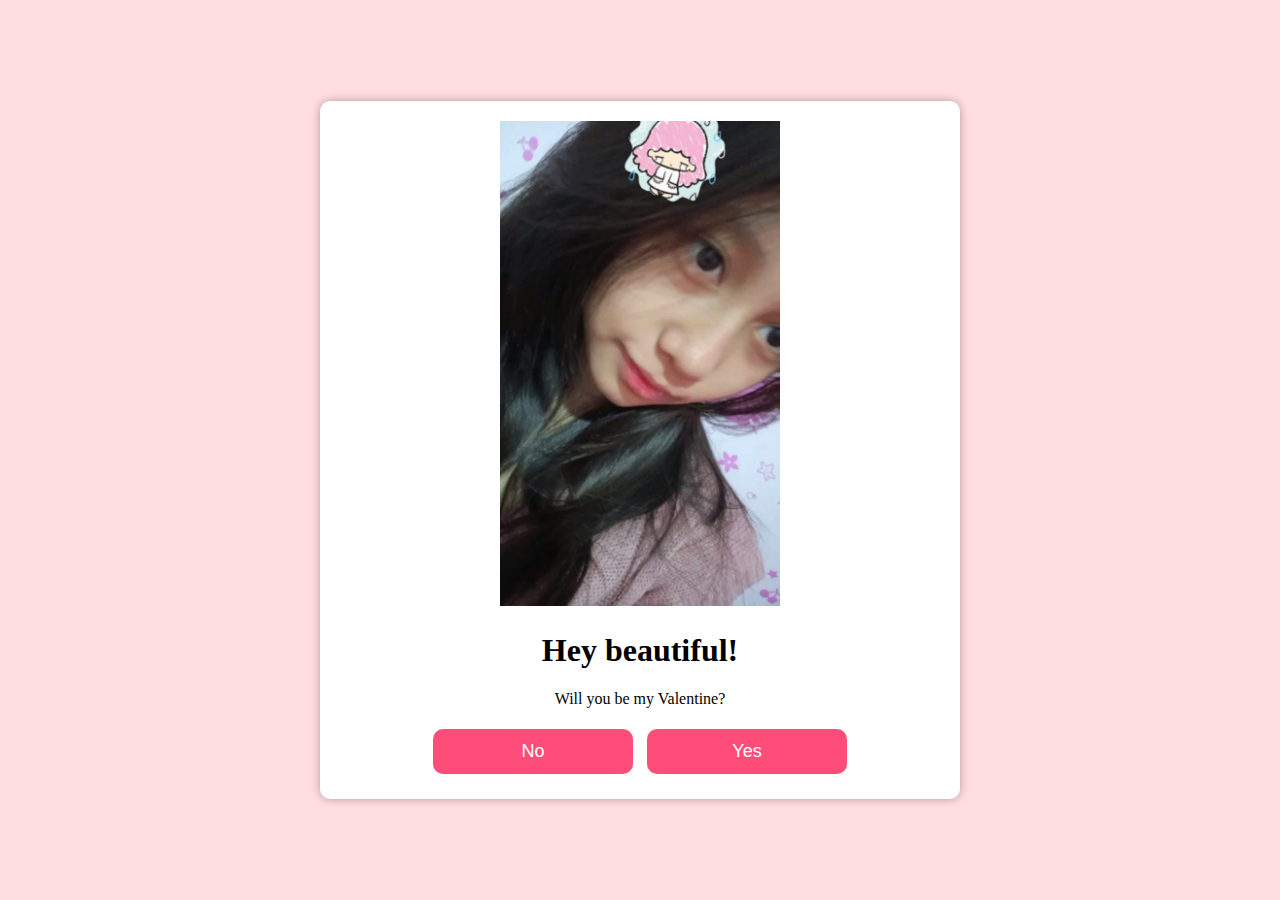
<file: index.html>
<!DOCTYPE html>
<html lang="en">
<head>
    <meta charset="UTF-8">
    <meta name="viewport" content="width=device-width, initial-scale=1.0">
    <link rel="stylesheet" href="styles.css">
    <title>Valentine</title>
</head>
<body>
    <!-- Pemutar Lagu untuk Slide 1 -->
    <audio id="slide1-audio" autoplay loop>
        <source src="blessed.mpeg" type="audio/mpeg">
        Your browser does not support the audio element.
    </audio>

    <div class="container">
        <div class="Mainprompt">
            <!-- Gambar utama -->
            <img class="image" src="images/catflower.jpg" id="mainImage" alt="Valentine Image">
            <h1 class="hh" id="name">Hey beautiful!</h1>
            <p class="pp" id="question">Will you be my Valentine?</p>
            <div class="buttons">
                <button id="no-button" onclick="showMessage('No')">No</button>
                <button onclick="showMessage('Yes')" id="yesButton">Yes</button>
            </div>
        </div>
    </div>

    <!-- Slide 2: "Bucin" dengan Gambar "gun.gif" & Lagu Best Part -->
    <div class="slide hidden" id="bucinSlide">
        <h1>Sayang Biyaa Banyak Banyak</h1>
        
        <!-- Gambar gun.gif -->
        <img class="gun-image" src="images/gun.gif" alt="Gun Warning">

        <p class="romantic-text">
            Hellooo sweetieee, Happy Valentine’s Day sayanggggg 💗💗  
            Aku mau bilang sesuatu buat kamu xixi...  
            Makasihhh udah hadir di hidup akuuu 💞  
            Semenjak ada kamu, hidup aku lebih bewarnaaa, lebih terarahhh.  
            Aku gatau gimana aku nanti kalau kamu pergi dari hidup aku,  
            mungkin hidup aku bakal hampa lagi 😭  
            Jangan pernah ninggalin aku yaaa??  
            Love youuuuuu semestakuuu 🤍🤍  
        </p>

        <!-- Pemutar Lagu "Best Part" -->
        <audio id="bucin-audio" controls>
            <source src="bestpart.mpeg" type="audio/mpeg">
            Your browser does not support the audio element.
        </audio>

        <button onclick="backToMain()">Kembali</button>
    </div>

    <script src="script.js"></script>
</body>
</html>
</file>
<file: styles.css>
/* Tampilan utama */
body {
  font-family: "Lobster", cursive;
  background-color: #ffdde1;
  display: flex;
  flex-direction: column;
  align-items: center;
  justify-content: center;
  height: 100vh;
  margin: 0;
  text-align: center;
}

/* Container Utama */
.container {
  width: 90%;
  max-width: 600px;
  background-color: white;
  padding: 20px;
  border-radius: 10px;
  box-shadow: 0 0 10px rgba(0, 0, 0, 0.3);
}

/* Gambar */
.image {
  width: 100%;
  max-width: 280px;
  height: auto;
}

.gun-image {
  width: 100px; /* Sesuaikan ukuran gambar */
  height: auto;
  margin: 20px 0;
}

/* Tombol */
.buttons button {
  background-color: #ff4d79;
  color: #fff;
  padding: 12px 20px;
  border: none;
  border-radius: 10px;
  font-size: 18px;
  cursor: pointer;
  margin: 5px;
  width: 100%;
  max-width: 200px;
}

.buttons button:hover {
  background-color: #7c1f37;
}

/* Slide "Bucin" */
.slide {
  display: flex;
  flex-direction: column;
  align-items: center;
  text-align: center;
  background: white;
  padding: 20px;
  border-radius: 10px;
  box-shadow: 0 0 10px rgba(0, 0, 0, 0.3);
  width: 90%;
  max-width: 600px;
}

/* Sembunyikan slide sebelum diaktifkan */
.hidden {
  display: none;
}

/* Teks Romantis */
.romantic-text {
  font-size: 16px;
  font-style: italic;
  color: #ff4d79;
  max-width: 90%;
  padding: 10px;
  background: #fff0f5;
  border-radius: 10px;
  box-shadow: 0 0 10px rgba(0, 0, 0, 0.1);
}

/* Pemutar Audio */
audio {
  width: 100%;
  max-width: 300px;
  margin-top: 10px;
}

/* Responsif untuk Handphone */
@media screen and (max-width: 768px) {
  .container, .slide {
      width: 95%;
      padding: 15px;
  }

  .romantic-text {
      font-size: 14px;
      padding: 8px;
  }

  .buttons button {
      font-size: 16px;
      padding: 10px;
  }
}
</file>
